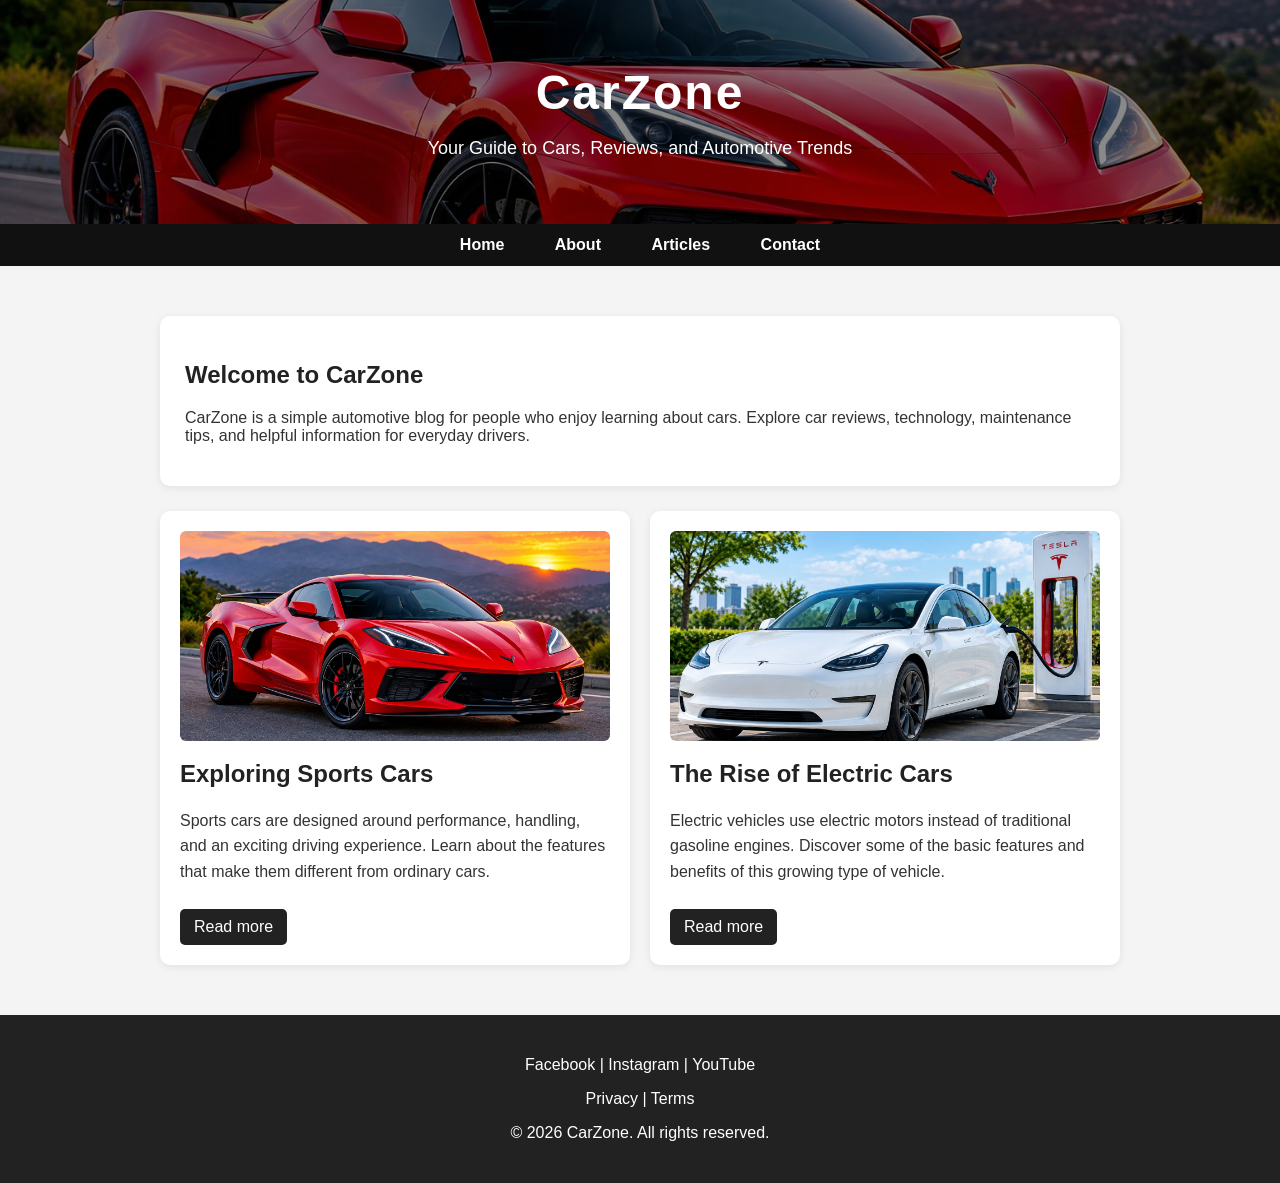
<file: index.html>
<!DOCTYPE html>
<html lang="en">
<head>
    <meta charset="UTF-8">
    <meta name="viewport" content="width=device-width, initial-scale=1.0">
    <title>CarZone | Home</title>
    <link rel="stylesheet" href="styles.css">
</head>
<body>
<header>
    <div class="header-image">
        <h1>CarZone</h1>
        <p>Your Guide to Cars, Reviews, and Automotive Trends</p>
    </div>
    <nav>
        <ul>
            <li><a href="index.html">Home</a></li>
            <li><a href="about.html">About</a></li>
            <li><a href="articles.html">Articles</a></li>
            <li><a href="contact.html">Contact</a></li>
        </ul>
    </nav>
</header>

<main>
    <section class="intro">
        <h2>Welcome to CarZone</h2>
        <p>CarZone is a simple automotive blog for people who enjoy learning about cars. Explore car reviews, technology, maintenance tips, and helpful information for everyday drivers.</p>
    </section>

    <section class="content">
        <div class="column">
            <article>
                <img src="image copy 2.png" alt="A red sports car on a road">
                <h2>Exploring Sports Cars</h2>
                <p>Sports cars are designed around performance, handling, and an exciting driving experience. Learn about the features that make them different from ordinary cars.</p>
                <a class="read-more" href="articles.html">Read more</a>
            </article>
        </div>
        <div class="column">
            <article>
                <img src="image copy 3.png" alt="An electric car connected to a charging station">
                <h2>The Rise of Electric Cars</h2>
                <p>Electric vehicles use electric motors instead of traditional gasoline engines. Discover some of the basic features and benefits of this growing type of vehicle.</p>
                <a class="read-more" href="articles.html">Read more</a>
            </article>
        </div>
    </section>
</main>

<footer>
    <p><a href="#">Facebook</a> | <a href="#">Instagram</a> | <a href="#">YouTube</a></p>
    <p><a href="#">Privacy</a> | <a href="#">Terms</a></p>
    <p>&copy; 2026 CarZone. All rights reserved.</p>
</footer>
</body>
</html>
</file>
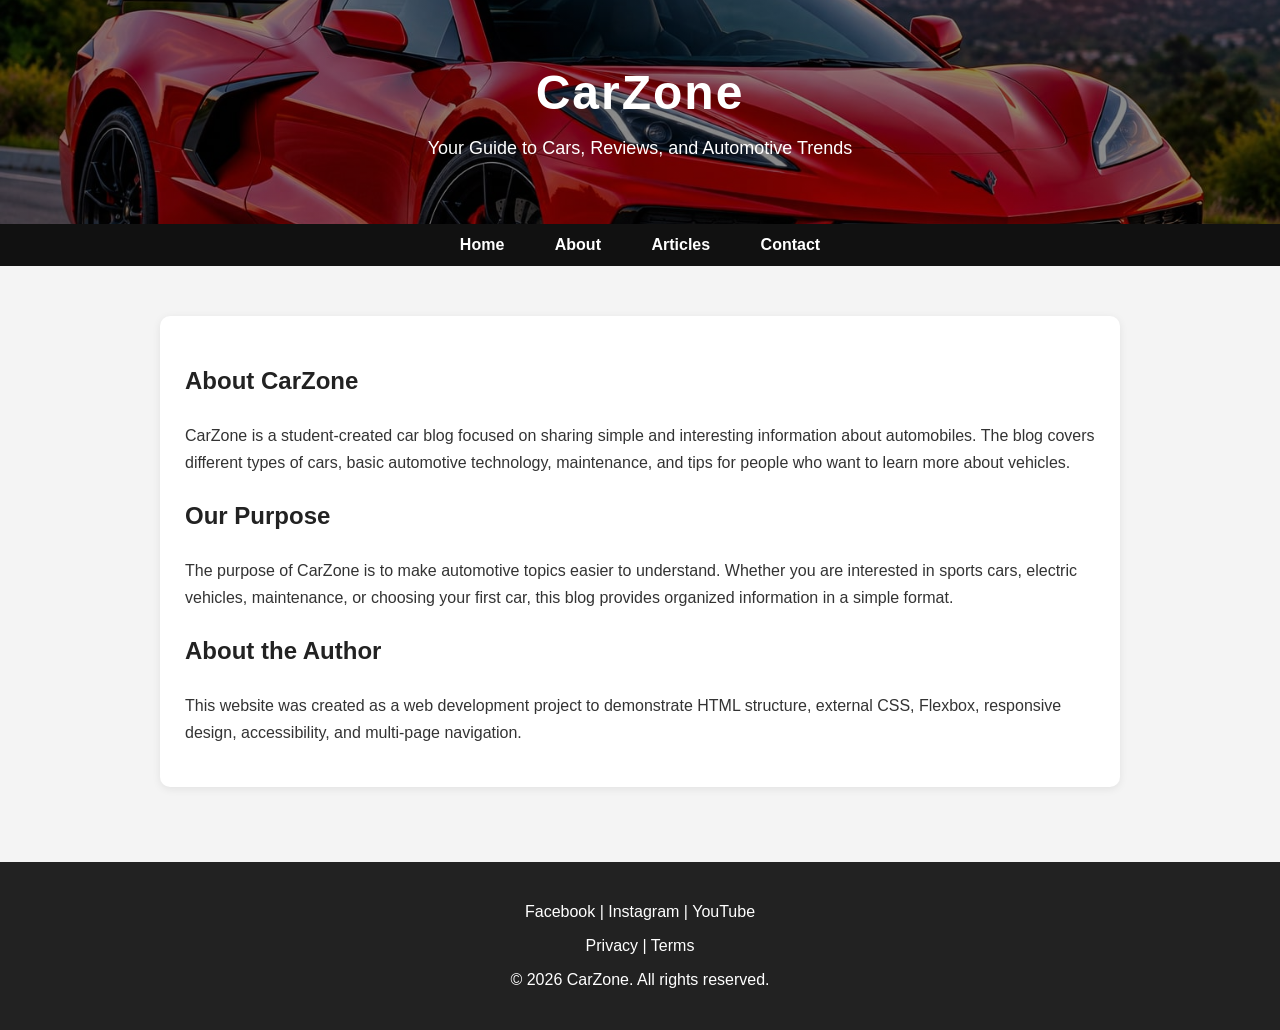
<file: about.html>
<!DOCTYPE html>
<html lang="en">
<head>
    <meta charset="UTF-8">
    <meta name="viewport" content="width=device-width, initial-scale=1.0">
    <title>CarZone | About</title>
    <link rel="stylesheet" href="styles.css">
</head>
<body>
<header>
    <div class="header-image">
        <h1>CarZone</h1>
        <p>Your Guide to Cars, Reviews, and Automotive Trends</p>
    </div>
    <nav>
        <ul>
            <li><a href="index.html">Home</a></li>
            <li><a href="about.html">About</a></li>
            <li><a href="articles.html">Articles</a></li>
            <li><a href="contact.html">Contact</a></li>
        </ul>
    </nav>
</header>

<main>
    <section class="page-card">
        <h2>About CarZone</h2>
        <p>CarZone is a student-created car blog focused on sharing simple and interesting information about automobiles. The blog covers different types of cars, basic automotive technology, maintenance, and tips for people who want to learn more about vehicles.</p>

        <h2>Our Purpose</h2>
        <p>The purpose of CarZone is to make automotive topics easier to understand. Whether you are interested in sports cars, electric vehicles, maintenance, or choosing your first car, this blog provides organized information in a simple format.</p>

        <h2>About the Author</h2>
        <p>This website was created as a web development project to demonstrate HTML structure, external CSS, Flexbox, responsive design, accessibility, and multi-page navigation.</p>
    </section>

</main>

<footer>
    <p><a href="#">Facebook</a> | <a href="#">Instagram</a> | <a href="#">YouTube</a></p>
    <p><a href="#">Privacy</a> | <a href="#">Terms</a></p>
    <p>&copy; 2026 CarZone. All rights reserved.</p>
</footer>
</body>
</html>
</file>
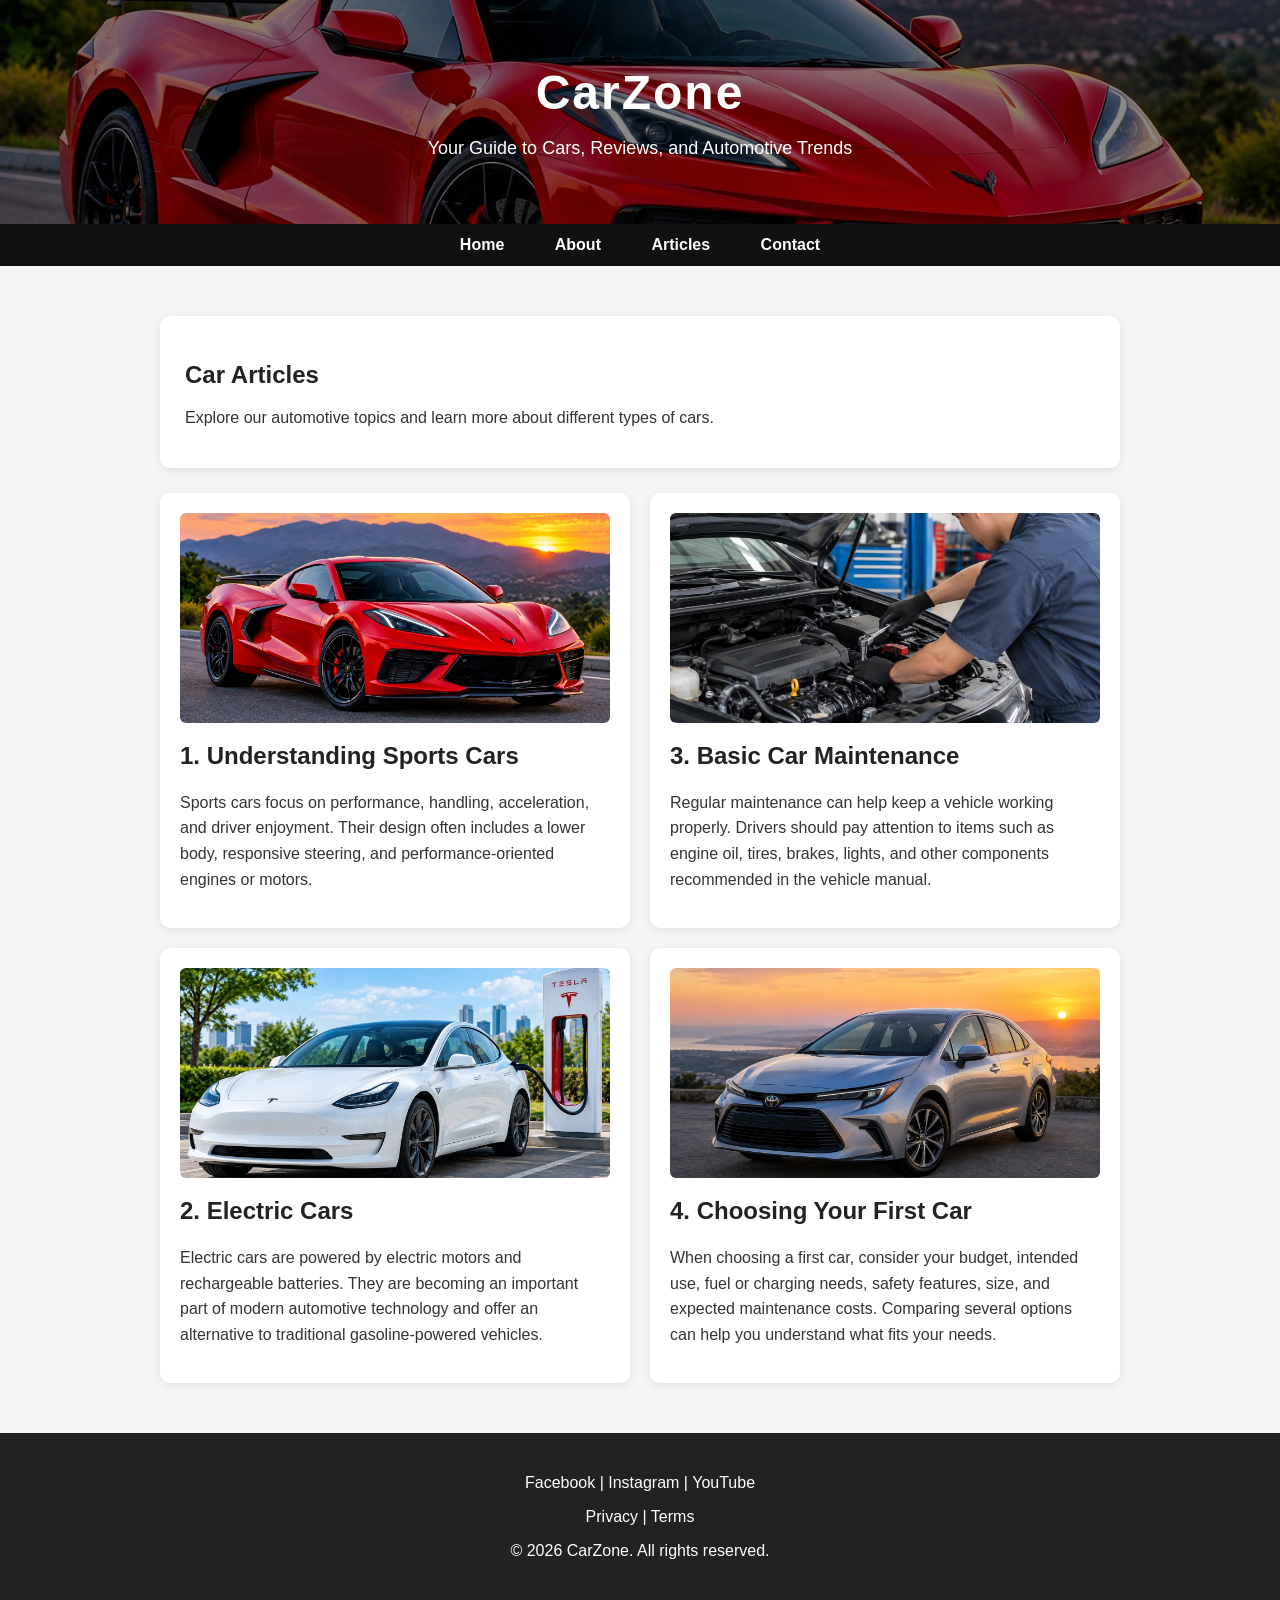
<file: articles.html>
<!DOCTYPE html>
<html lang="en">
<head>
    <meta charset="UTF-8">
    <meta name="viewport" content="width=device-width, initial-scale=1.0">
    <title>CarZone | Articles</title>
    <link rel="stylesheet" href="styles.css">
</head>
<body>
<header>
    <div class="header-image">
        <h1>CarZone</h1>
        <p>Your Guide to Cars, Reviews, and Automotive Trends</p>
    </div>
    <nav>
        <ul>
            <li><a href="index.html">Home</a></li>
            <li><a href="about.html">About</a></li>
            <li><a href="articles.html">Articles</a></li>
            <li><a href="contact.html">Contact</a></li>
        </ul>
    </nav>
</header>

<main>
    <section class="page-heading">
        <h2>Car Articles</h2>
        <p>Explore our automotive topics and learn more about different types of cars.</p>
    </section>

    <section class="content">
        <div class="column">
            <article>
                <img src="image copy 2.png" alt="A red sports car on a road">
                <h2>1. Understanding Sports Cars</h2>
                <p>Sports cars focus on performance, handling, acceleration, and driver enjoyment. Their design often includes a lower body, responsive steering, and performance-oriented engines or motors.</p>
            </article>

            <article>
                <img src="image copy 3.png" alt="An electric car connected to a charging station">
                <h2>2. Electric Cars</h2>
                <p>Electric cars are powered by electric motors and rechargeable batteries. They are becoming an important part of modern automotive technology and offer an alternative to traditional gasoline-powered vehicles.</p>
            </article>
        </div>

        <div class="column">
            <article>
                <img src="image copy.png" alt="A mechanic working on a car engine">
                <h2>3. Basic Car Maintenance</h2>
                <p>Regular maintenance can help keep a vehicle working properly. Drivers should pay attention to items such as engine oil, tires, brakes, lights, and other components recommended in the vehicle manual.</p>
            </article>

            <article>
                <img src="image.png" alt="A gray sedan parked at sunset">
                <h2>4. Choosing Your First Car</h2>
                <p>When choosing a first car, consider your budget, intended use, fuel or charging needs, safety features, size, and expected maintenance costs. Comparing several options can help you understand what fits your needs.</p>
            </article>
        </div>
    </section>
</main>

<footer>
    <p><a href="#">Facebook</a> | <a href="#">Instagram</a> | <a href="#">YouTube</a></p>
    <p><a href="#">Privacy</a> | <a href="#">Terms</a></p>
    <p>&copy; 2026 CarZone. All rights reserved.</p>
</footer>
</body>
</html>
</file>
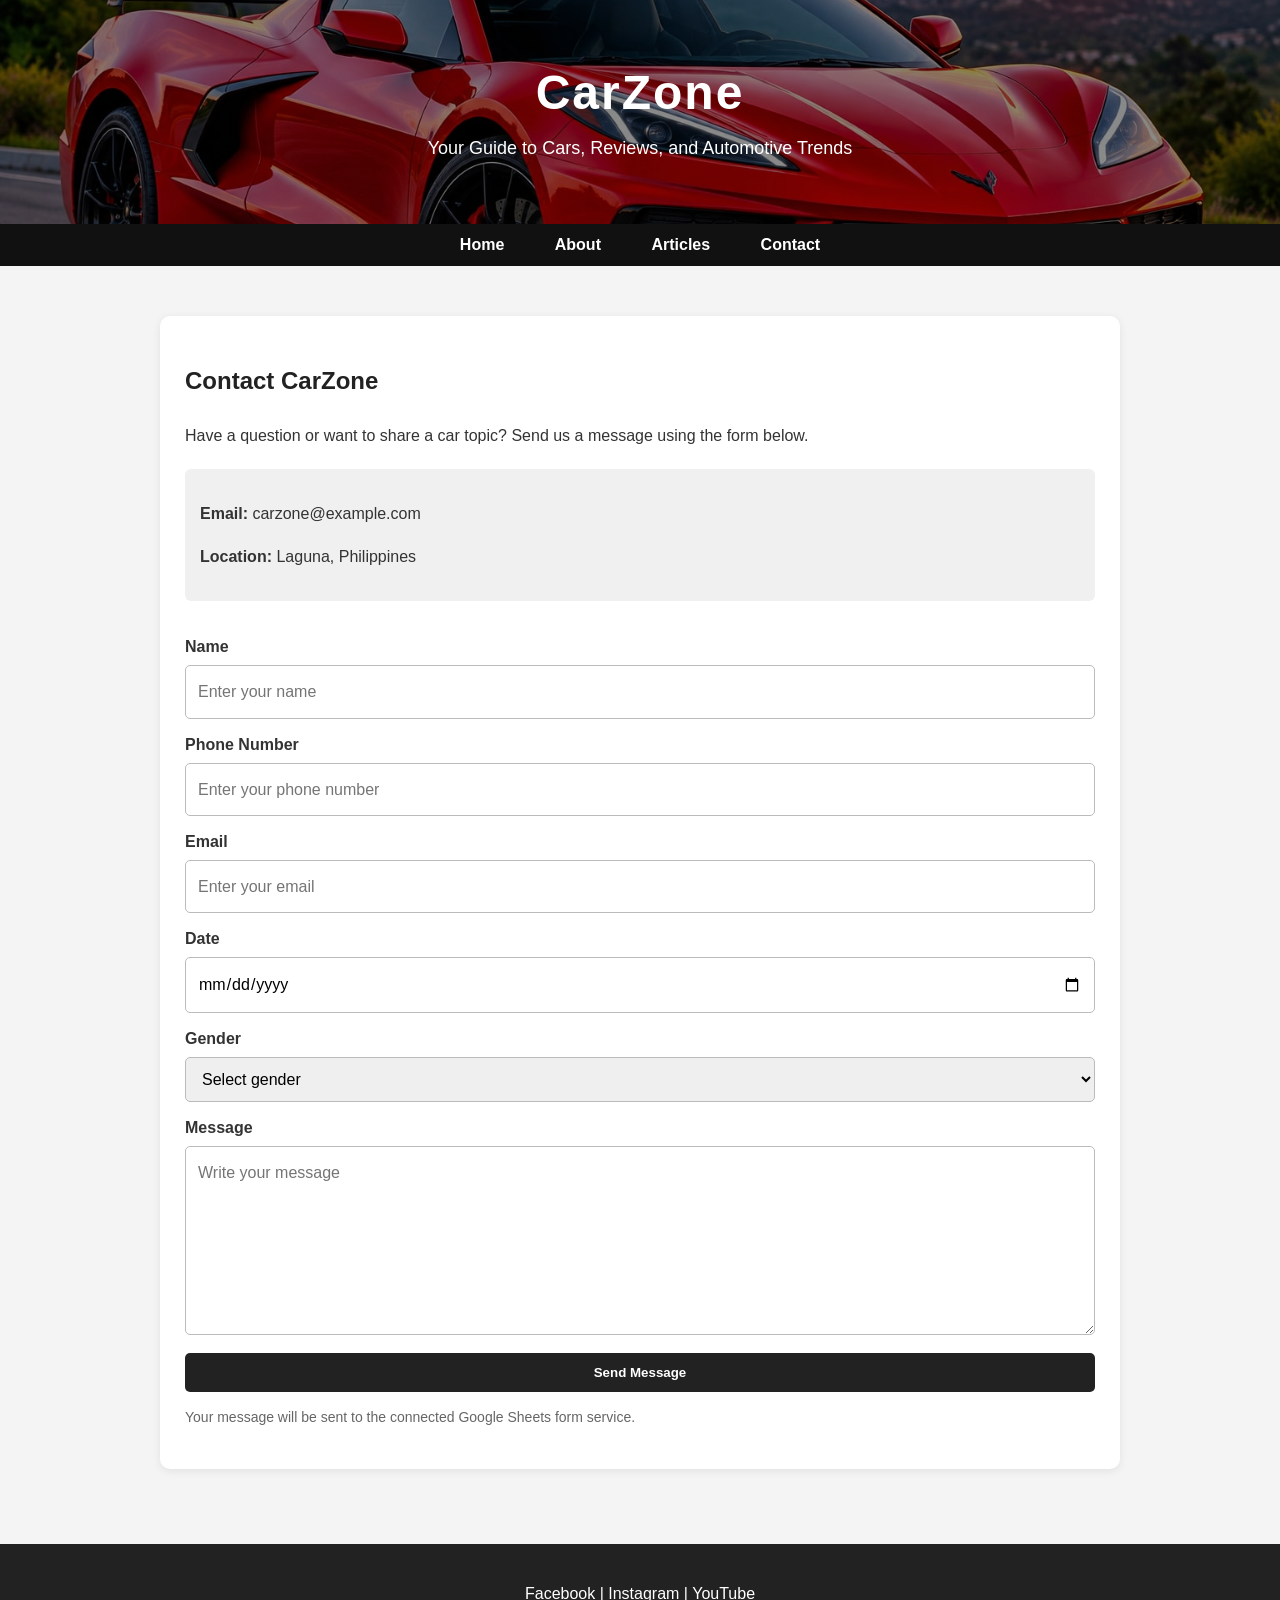
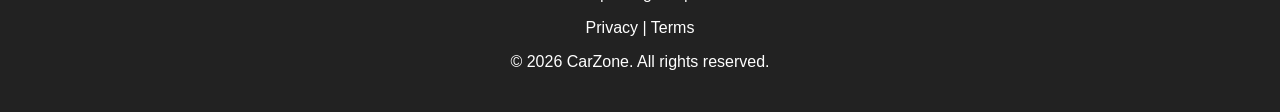
<file: contact.html>
<!DOCTYPE html>
<html lang="en">
<head>
    <meta charset="UTF-8">
    <meta name="viewport" content="width=device-width, initial-scale=1.0">
    <title>CarZone | Contact</title>
    <link rel="stylesheet" href="styles.css">
</head>
<body>
<header>
    <div class="header-image">
        <h1>CarZone</h1>
        <p>Your Guide to Cars, Reviews, and Automotive Trends</p>
    </div>
    <nav>
        <ul>
            <li><a href="index.html">Home</a></li>
            <li><a href="about.html">About</a></li>
            <li><a href="articles.html">Articles</a></li>
            <li><a href="contact.html">Contact</a></li>
        </ul>
    </nav>
</header>

<main>
    <section class="page-card">
        <h2>Contact CarZone</h2>
        <p>Have a question or want to share a car topic? Send us a message using the form below.</p>

        <div class="contact-info">
            <p><strong>Email:</strong> carzone@example.com</p>
            <p><strong>Location:</strong> Laguna, Philippines</p>
        </div>

        <form id="contactForm" action="#" method="post">
            <label for="name">Name</label>
            <input type="text" id="name" name="name" placeholder="Enter your name" required>

            <label for="phone">Phone Number</label>
            <input type="tel" id="phone" name="phone" placeholder="Enter your phone number" required>

            <label for="email">Email</label>
            <input type="email" id="email" name="email" placeholder="Enter your email" required>

            <label for="date">Date</label>
            <input type="date" id="date" name="date" required>

            <label for="gender">Gender</label>
            <select id="gender" name="gender" required>
                <option value="">Select gender</option>
                <option value="male">Male</option>
                <option value="female">Female</option>
                <option value="other">Other</option>
                <option value="prefer-not-to-say">Prefer not to say</option>
            </select>

            <label for="message">Message</label>
            <textarea id="message" name="message" rows="6" placeholder="Write your message" required></textarea>

            <button type="submit">Send Message</button>
        </form>
        <p id="formStatus" class="note" role="status" aria-live="polite"></p>
        <p class="note">Your message will be sent to the connected Google Sheets form service.</p>
    </section>
</main>

<footer>
    <p><a href="#">Facebook</a> | <a href="#">Instagram</a> | <a href="#">YouTube</a></p>
    <p><a href="#">Privacy</a> | <a href="#">Terms</a></p>
    <p>&copy; 2026 CarZone. All rights reserved.</p>
</footer>
<script src="script.js" defer></script>
</body>
</html>
</file>
<file: styles.css>
/* =========================
   CarZone - General Styles
   ========================= */

* {
    box-sizing: border-box;
}

body {
    font-family: Arial, sans-serif;
    margin: 0;
    padding: 0;
    background-color: #f4f4f4;
    color: #333;
}

header {
    background-color: #222;
    color: white;
    text-align: center;
}

.header-image {
    padding: 65px 20px;
    background-image: linear-gradient(rgba(0,0,0,.45), rgba(0,0,0,.45)), url("image copy 2.png");
    background-size: cover;
    background-position: center;
}

.header-image h1 {
    margin: 0;
    font-size: 48px;
    letter-spacing: 2px;
}

.header-image p {
    font-size: 18px;
    margin-bottom: 0;
}

nav {
    background-color: #111;
    padding: 12px;
}

nav ul {
    list-style-type: none;
    margin: 0;
    padding: 0;
}

nav li {
    display: inline;
    margin: 0 15px;
}

nav a {
    color: white;
    text-decoration: none;
    font-weight: bold;
    padding: 8px;
}

nav a:hover {
    background-color: #444;
    border-radius: 5px;
}

main {
    max-width: 1000px;
    margin: 30px auto;
    padding: 20px;
}

.intro,
.page-heading,
.page-card {
    background-color: white;
    padding: 25px;
    margin-bottom: 25px;
    border-radius: 10px;
    box-shadow: 0 2px 8px rgba(0,0,0,.08);
}

.intro h2,
.page-heading h2,
.page-card h2 {
    color: #222;
}

.content {
    display: flex;
    gap: 20px;
    align-items: flex-start;
}

.column {
    flex: 1;
    display: flex;
    flex-direction: column;
    gap: 20px;
}

article {
    background-color: white;
    padding: 20px;
    border-radius: 10px;
    box-shadow: 0 2px 8px rgba(0,0,0,.08);
}

article:hover {
    transform: translateY(-3px);
    transition: 0.2s ease;
}

article img {
    width: 100%;
    height: 210px;
    object-fit: cover;
    border-radius: 6px;
}

article h2 {
    margin-top: 15px;
    color: #222;
}

article p {
    line-height: 1.6;
}

.read-more {
    display: inline-block;
    margin-top: 8px;
    padding: 9px 14px;
    background-color: #222;
    color: white;
    text-decoration: none;
    border-radius: 5px;
}

.read-more:hover {
    background-color: #555;
}

.page-card {
    line-height: 1.7;
}

.contact-info {
    background-color: #f0f0f0;
    padding: 15px;
    border-radius: 6px;
    margin: 20px 0;
}

form {
    display: flex;
    flex-direction: column;
}

label {
    font-weight: bold;
    margin-top: 12px;
    margin-bottom: 5px;
}

input,
textarea,
select {
    width: 100%;
    padding: 12px;
    border: 1px solid #bbb;
    border-radius: 5px;
    font: inherit;
}

textarea {
    resize: vertical;
}

button {
    margin-top: 18px;
    padding: 12px;
    border: none;
    border-radius: 5px;
    background-color: #222;
    color: white;
    font-weight: bold;
    cursor: pointer;
}

button:hover {
    background-color: #555;
}

.note {
    font-size: 14px;
    color: #666;
}

footer {
    background-color: #222;
    color: white;
    text-align: center;
    padding: 25px;
    margin-top: 30px;
}

footer a {
    color: white;
    text-decoration: none;
}

footer a:hover {
    text-decoration: underline;
}

@media (max-width: 768px) {
    .content {
        flex-direction: column;
    }

    .column {
        width: 100%;
    }

    nav li {
        display: block;
        margin: 10px 0;
    }

    .header-image h1 {
        font-size: 36px;
    }

    .header-image p {
        font-size: 16px;
    }

    main {
        margin: 15px auto;
        padding: 12px;
    }
}
</file>
